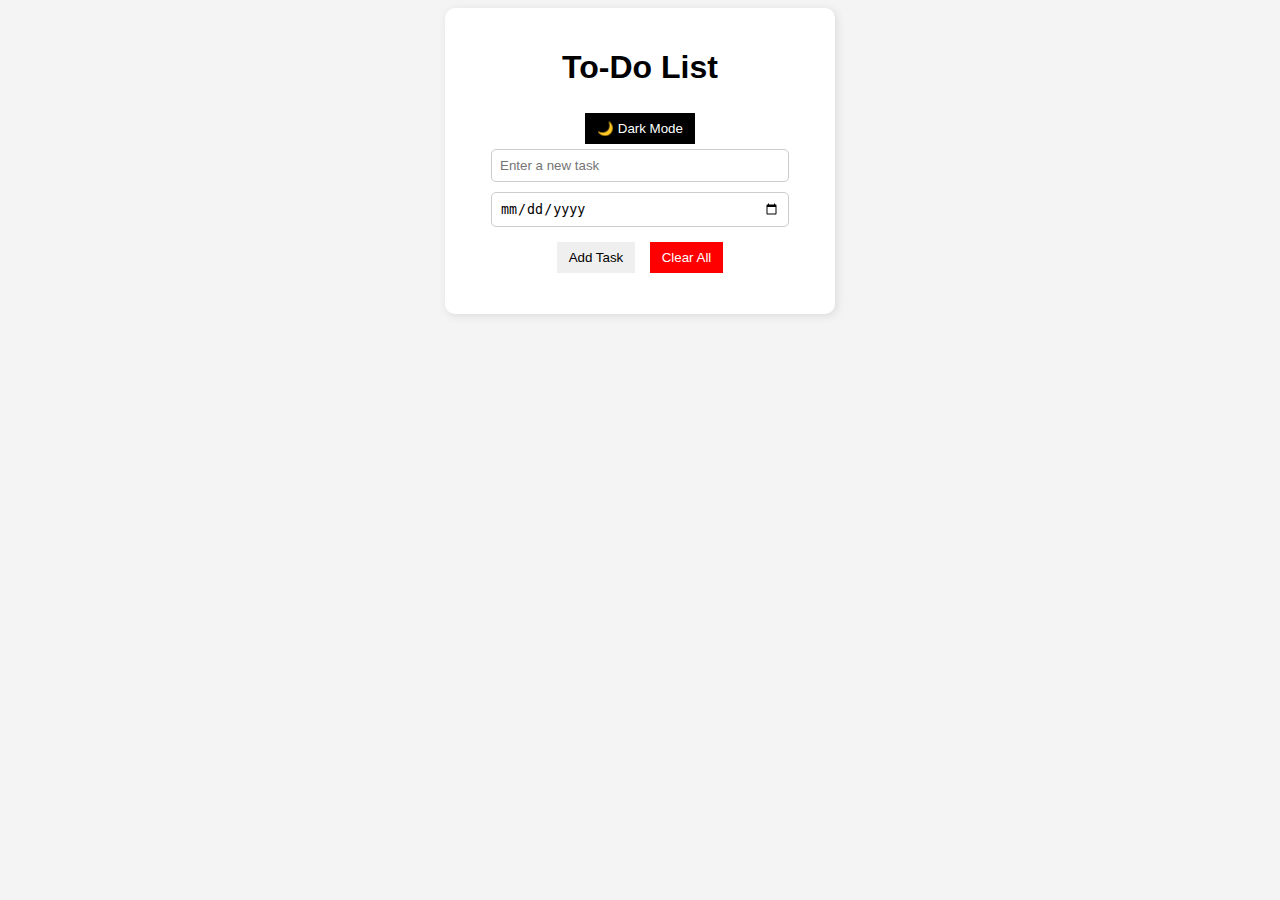
<file: JS-Practice/To-do-List - Upgrade -2/index.html>
<!DOCTYPE html>
<html lang="en">
<head>
    <meta charset="UTF-8">
    <meta name="viewport" content="width=device-width, initial-scale=1.0">
    <title>To-Do List</title>
    <link rel="stylesheet" href="styles.css">
</head>
<body>
    <div class="container">
        <h1>To-Do List</h1>
        <button id="toggleTheme" onclick="toggleDarkMode()">🌙 Dark Mode</button>
        <input type="text" id="taskInput" placeholder="Enter a new task">
        <input type="date" id="taskDate">
        <button onclick="addTask()">Add Task</button>
        <button id="clearAll" onclick="clearTasks()">Clear All</button>
        <ul id="taskList"></ul>
    </div>
    <script src="script.js"></script>
</body>
</html>
</file>
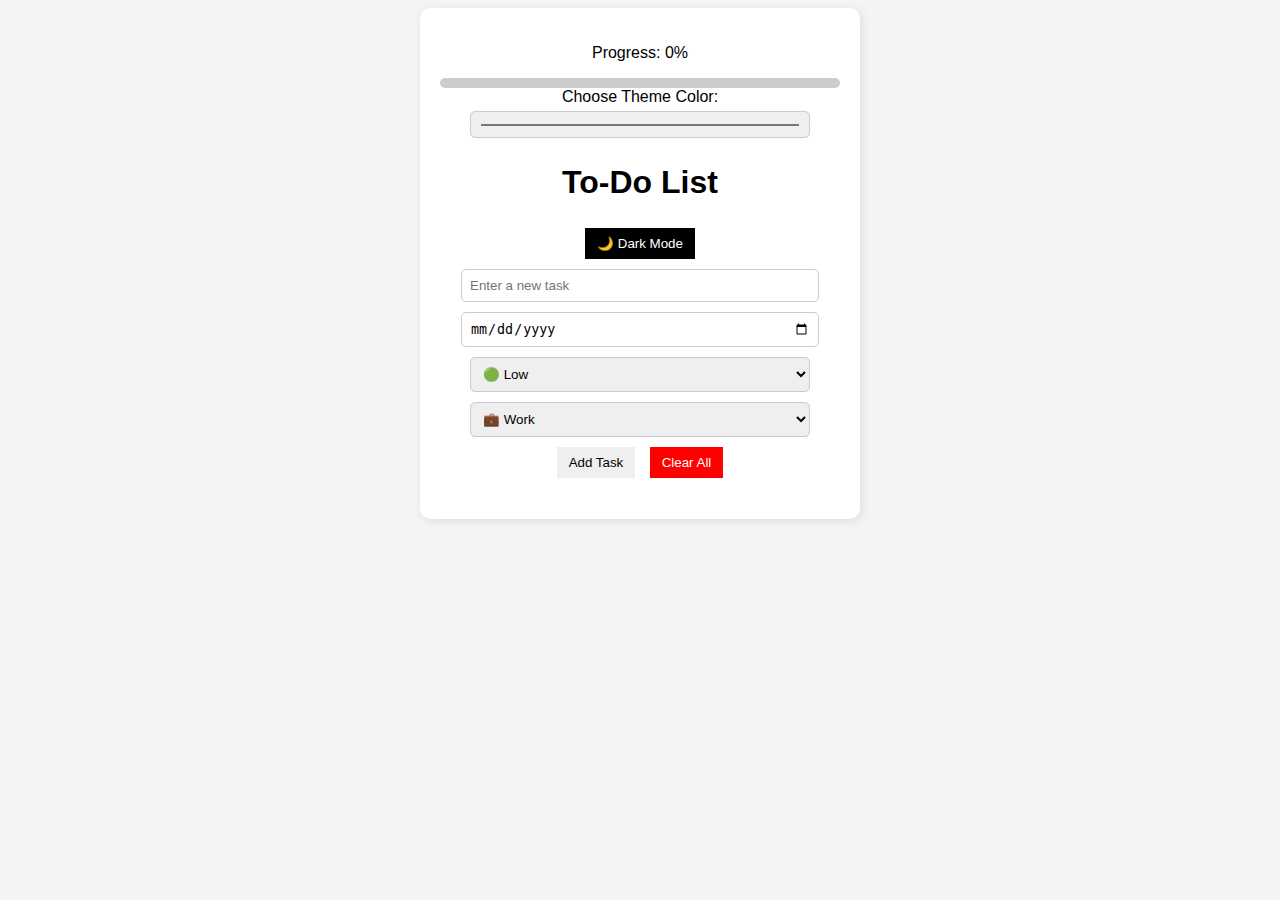
<file: JS-Practice/To-do-List - Upgrade -3/index.html>
<!DOCTYPE html>
<html lang="en">
<head>
    <meta charset="UTF-8">
    <meta name="viewport" content="width=device-width, initial-scale=1.0">
    <title>To-Do List</title>
    <link rel="stylesheet" href="styles.css">
</head>
<body>
    <div class="container">
        <div id="progressContainer">
            <p>Progress: <span id="progressText">0%</span></p>
            <div id="progressBar"><div id="progressFill"></div></div>
        </div>
        
        <label for="themeColor">Choose Theme Color:</label>
<input type="color" id="themeColor" onchange="changeThemeColor()">

        <h1>To-Do List</h1>
        <button id="toggleTheme" onclick="toggleDarkMode()">🌙 Dark Mode</button>
        
        <input type="text" id="taskInput" placeholder="Enter a new task">
        <input type="date" id="taskDate">

        <select id="taskPriority">
            <option value="low">🟢 Low</option>
            <option value="medium">🟡 Medium</option>
            <option value="high">🔴 High</option>
        </select>

        <select id="taskCategory">
            <option value="work">💼 Work</option>
            <option value="personal">🏠 Personal</option>
            <option value="shopping">🛒 Shopping</option>
        </select>

        <button onclick="addTask()">Add Task</button>
        <button id="clearAll" onclick="clearTasks()">Clear All</button>
        
        <ul id="taskList"></ul>
    </div>
    <script src="script.js"></script>
</body>
</html>
</file>
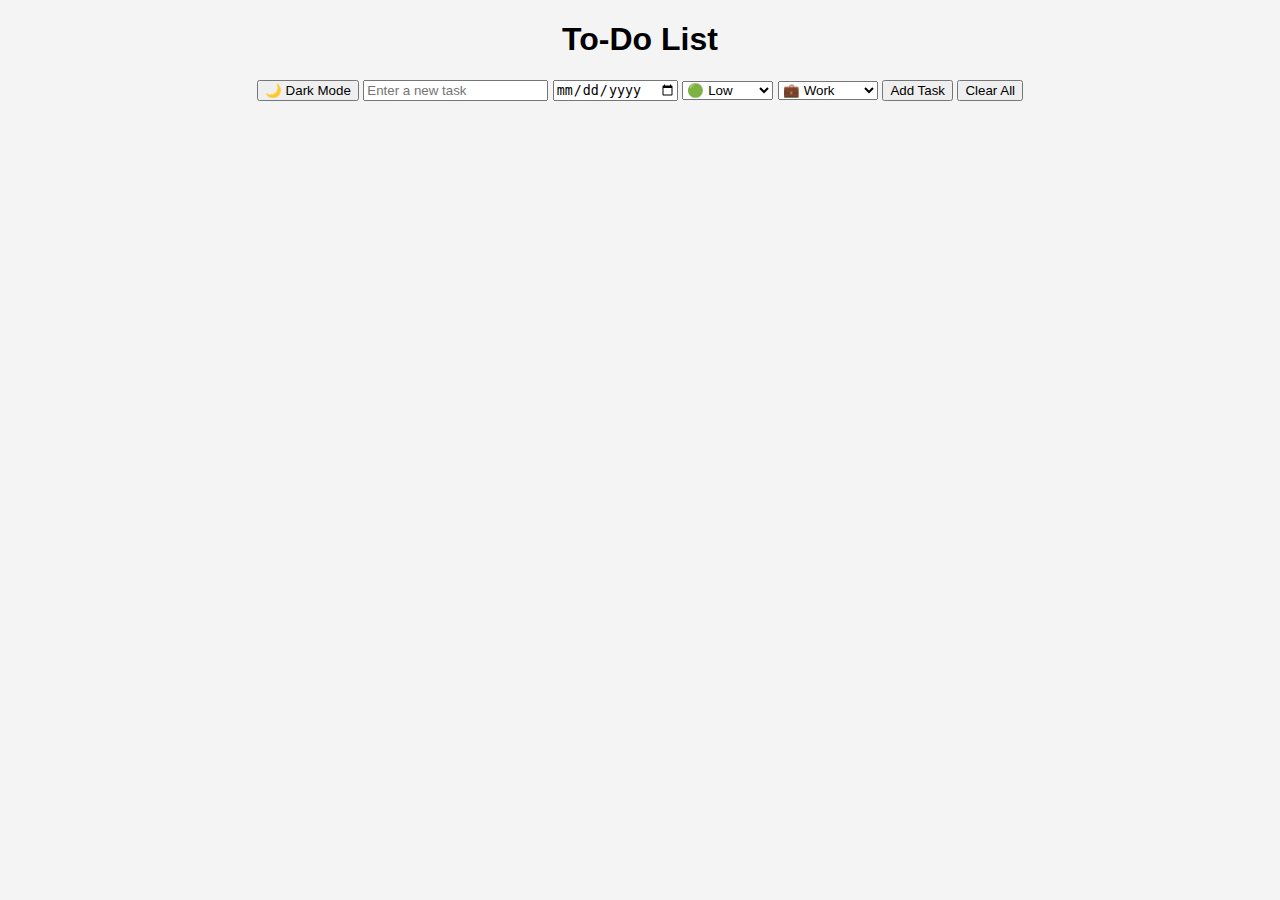
<file: JS-Practice/To-do-List - Upgrade -4/index.html>
<!DOCTYPE html>
<html lang="en">
<head>
    <meta charset="UTF-8">
    <meta name="viewport" content="width=device-width, initial-scale=1.0">
    <title>To-Do List</title>
    <link rel="stylesheet" href="styles.css">
</head>
<body>
    <div class="notification-container">
        <span id="notificationBadge">0</span>
    </div>

    <div class="container">
        <h1>To-Do List</h1>

        <!-- Dark Mode Toggle -->
        <button id="toggleTheme" onclick="toggleDarkMode()">🌙 Dark Mode</button>

        <!-- Task Input -->
        <input type="text" id="taskInput" placeholder="Enter a new task">
        <input type="date" id="taskDate">

        <!-- Task Priority -->
        <select id="taskPriority">
            <option value="low">🟢 Low</option>
            <option value="medium">🟡 Medium</option>
            <option value="high">🔴 High</option>
        </select>

        <!-- Task Category -->
        <select id="taskCategory">
            <option value="work">💼 Work</option>
            <option value="personal">🏠 Personal</option>
            <option value="shopping">🛒 Shopping</option>
        </select>

        <!-- Add & Clear Buttons -->
        <button onclick="addTask()">Add Task</button>
        <button id="clearAll" onclick="clearTasks()">Clear All</button>

        <!-- Task List -->
        <ul id="taskList"></ul>
    </div>

    <script src="script.js"></script>
</body>
</html>
</file>
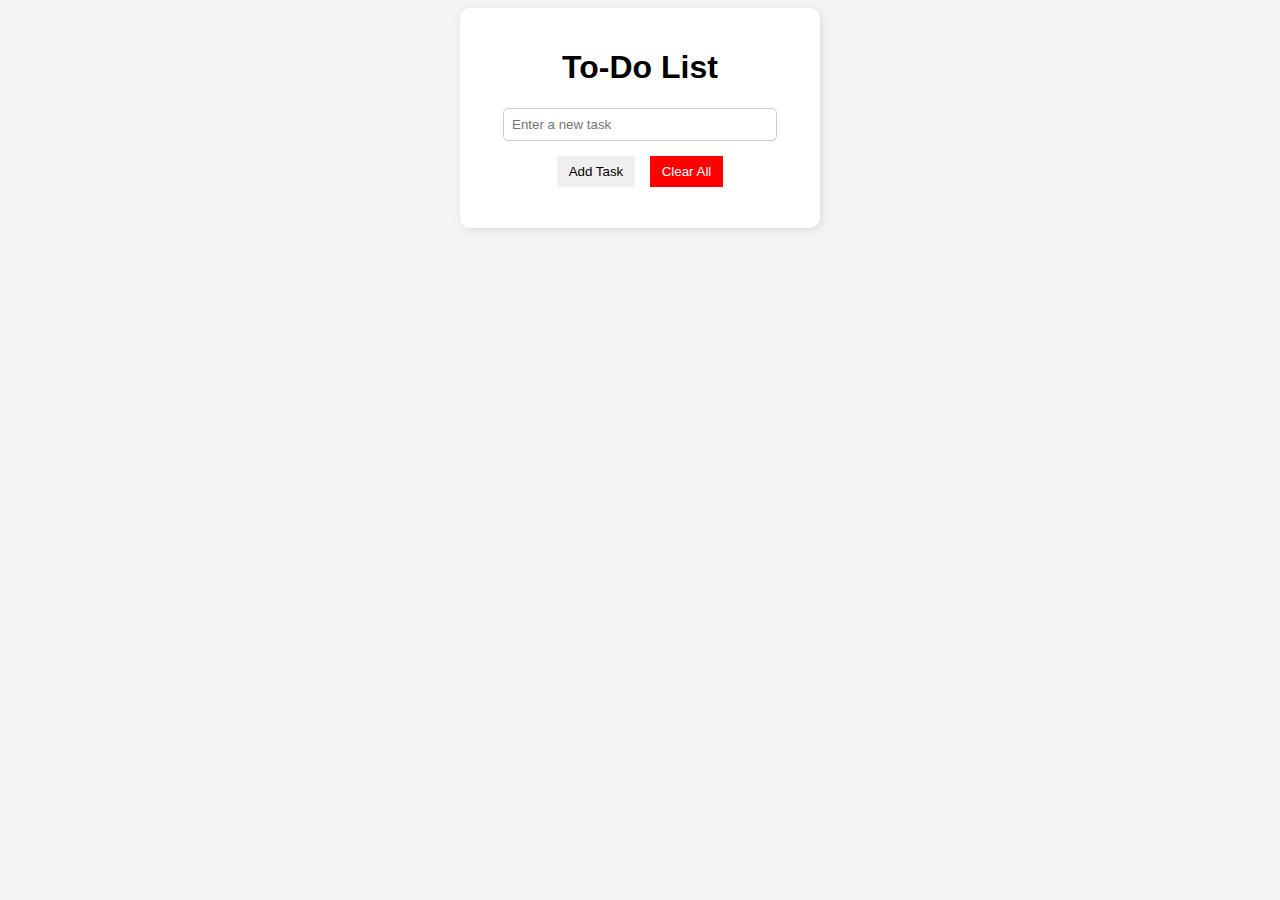
<file: JS-Practice/To-do-List - Upgrade/index.html>
<!DOCTYPE html>
<html lang="en">
<head>
    <meta charset="UTF-8">
    <meta name="viewport" content="width=device-width, initial-scale=1.0">
    <title>To-Do List</title>
    <link rel="stylesheet" href="styles.css">
</head>
<body>
    <div class="container">
        <h1>To-Do List</h1>
        <input type="text" id="taskInput" placeholder="Enter a new task">
        <button onclick="addTask()">Add Task</button>
        <button id="clearAll" onclick="clearTasks()">Clear All</button>
        <ul id="taskList"></ul>
    </div>
    <script src="script.js"></script>
</body>
</html>
</file>
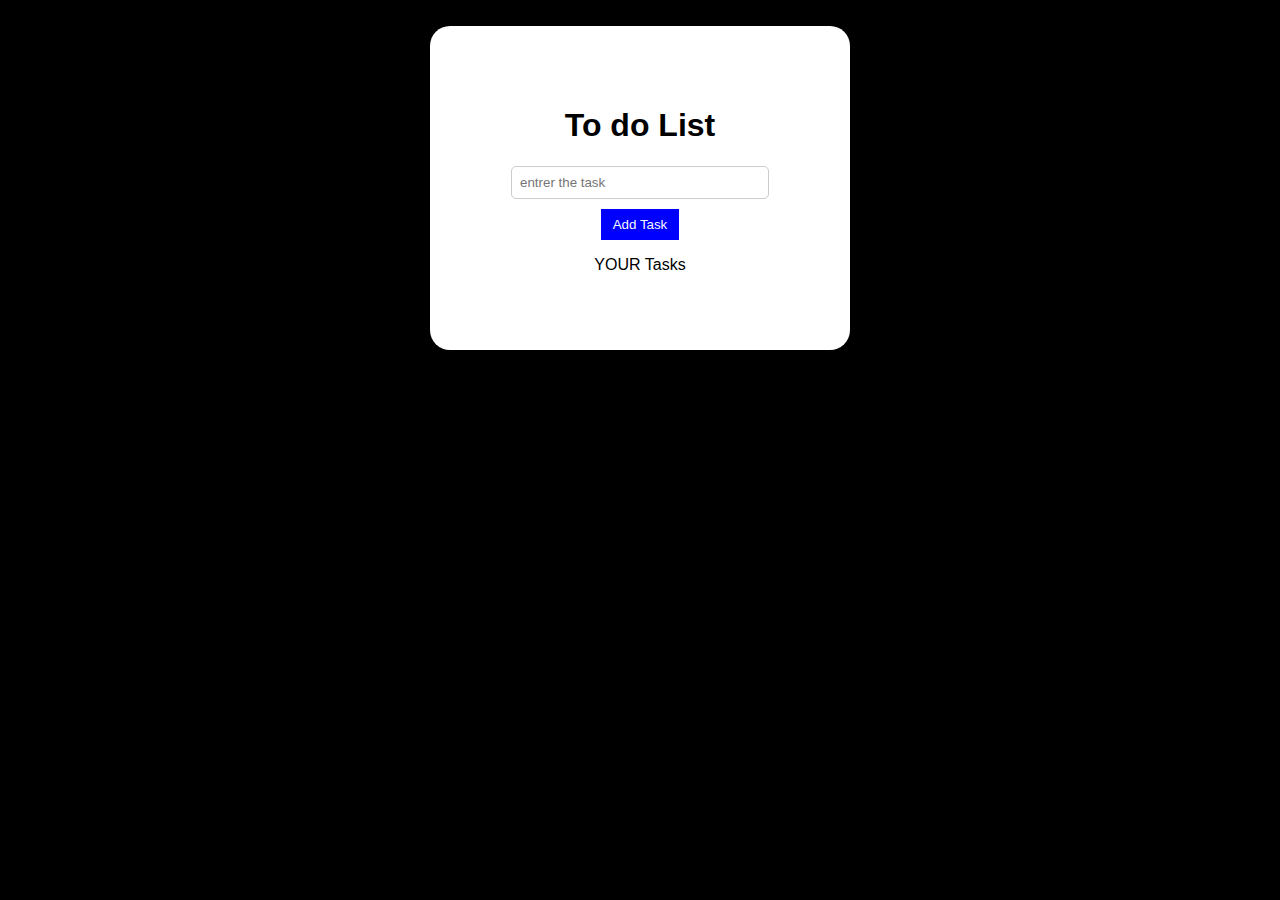
<file: JS-Practice/To-do-List/index.html>
<!-- and <!DOCTYPE html>
<html lang="en">
<head>
    <meta charset="UTF-8">
    <meta name="viewport" content="width=device-width, initial-scale=1.0">
    <title>To-Do List</title>
    <link rel="stylesheet" href="styles.css">
    <body>
</head>
    <div class="container">
        <h1>To-Do List</h1>
        <input type="text" id="taskInput" placeholder="Enter a new task">
        <button onclick="addTask()">Add Task</button>
        <ul id="taskList"></ul>
    </div>
    <script src="script.js"></script>
</body>
</html> --> 

<!DOCTYPE html>

<html lang="en">
    <header>
        this is my writing 
    </header>
    <head>
        <meta charset="UTF-8">
    <meta name="viewport" content="width=device-width, initial-scale=1.0">
    <title>To-Do List</title>
    <link rel="stylesheet" href="styless.css">

    </head>
   <body>
    
    <div class="container">
    
        <h1>To do List</h1>
        <input type="text" id ="testTask"  placeholder="entrer the task">
        <button onclick="AddTask()"> Add Task </button>

        <ul id="taskList">YOUR Tasks </ul>
    </div>


    <script src="scriptt.js"></script>
   </body>



</html>
</file>
<file: JS-Practice/To-do-List - Upgrade -2/styles.css>
body {
    font-family: Arial, sans-serif;
    text-align: center;
    background-color: #f4f4f4;
    transition: background 0.5s, color 0.5s;
}

.container {
    width: 90%;
    max-width: 350px;
    margin: auto;
    background: white;
    padding: 20px;
    border-radius: 10px;
    box-shadow: 2px 2px 10px rgba(0, 0, 0, 0.1);
}

input {
    width: 80%;
    padding: 8px;
    margin-bottom: 10px;
    border: 1px solid #ccc;
    border-radius: 5px;
}

button {
    padding: 8px 12px;
    margin: 5px;
    border: none;
    cursor: pointer;
    transition: 0.3s;
}

button:hover {
    opacity: 0.8;
}

#clearAll {
    background-color: red;
    color: white;
}

#toggleTheme {
    background-color: black;
    color: white;
}

ul {
    list-style: none;
    padding: 0;
}

li {
    background: lightgray;
    padding: 8px;
    margin-top: 5px;
    display: flex;
    justify-content: space-between;
    align-items: center;
    border-radius: 5px;
    transition: 0.3s;
}

li:hover {
    background: #ddd;
}

.completed {
    text-decoration: line-through;
    color: gray;
}

/* Dark Mode */
.dark-mode {
    background-color: #222;
    color: white;
}

.dark-mode .container {
    background: #333;
    color: white;
}

.dark-mode button {
    background-color: #555;
    color: white;
}
</file>
<file: JS-Practice/To-do-List - Upgrade -3/styles.css>
/* General Styles */
body {
    font-family: Arial, sans-serif;
    text-align: center;
    background-color: #f4f4f4;
    transition: background 0.5s, color 0.5s;
}

.container {
    width: 90%;
    max-width: 400px;
    margin: auto;
    background: white;
    padding: 20px;
    border-radius: 10px;
    box-shadow: 2px 2px 10px rgba(0, 0, 0, 0.1);
}

/* Input Fields */
input, select {
    width: 85%;
    padding: 8px;
    margin: 5px 0;
    border: 1px solid #ccc;
    border-radius: 5px;
}

/* Buttons */
button {
    padding: 8px 12px;
    margin: 5px;
    border: none;
    cursor: pointer;
    transition: 0.3s;
    
}

button:hover {
    opacity: 0.8;
}

#clearAll {
    background-color: red;
    color: white;
}

#toggleTheme {
    background-color: black;
    color: white;
}

/* Task List */
ul {
    list-style: none;
    padding: 0;
}

li {
    display: flex;
    justify-content: space-between;
    align-items: center;
    background: lightgray;
    padding: 10px;
    margin-top: 5px;
    border-radius: 5px;
    transition: 0.3s;
}

li:hover {
    background: #ddd;
}

/* Completed Task */
.completed {
    text-decoration: line-through;
    color: gray;
}

/* Priority Colors */
.low {
    background-color: lightgreen;
}

.medium {
    background-color: yellow;
}

.high {
    background-color: tomato;
}

/* Drag & Drop */
.draggable {
    cursor: grab;
}

.dragging {
    opacity: 0.5;
    border: 2px dashed black;
}

/* Dark Mode */
.dark-mode {
    background-color: #222;
    color: white;
}

.dark-mode .container {
    background: #333;
    color: white;
}

.dark-mode button {
    background-color: #555;
    color: white;
}


#progressContainer {
    margin-top: 10px;
}

#progressBar {
    width: 100%;
    height: 10px;
    background-color: #ccc;
    border-radius: 5px;
    overflow: hidden;
}

#progressFill {
    height: 100%;
    width: 0%;
    background-color: green;
    transition: width 0.5s;
}
</file>
<file: JS-Practice/To-do-List - Upgrade -4/styles.css>
/* General Styles */
body {
    font-family: Arial, sans-serif;
    text-align: center;
    background-color: #f4f4f4;
    transition: background 0.5s, color 0.5s;
}

/* Notification Badge */
.notification-container {
    position: fixed;
    top: 10px;
    right: 20px;
    background-color: red;
    color: white;
    padding: 10px;
    border-radius: 50%;
    width: 30px;
    height: 30px;
    text-align: center;
    font-weight: bold;
    display: none;
}

/* Dark Mode */
.dark-mode {
    background-color: #222;
    color: white;
}

.dark-mode .container {
    background: #333;
    color: white;
}

/* Task List */
ul {
    list-style: none;
    padding: 0;
}

li {
    display: flex;
    justify-content: space-between;
    align-items: center;
    background: lightgray;
    padding: 10px;
    margin-top: 5px;
    border-radius: 5px;
    transition: 0.3s;
}

li:hover {
    background: #ddd;
}

/* Task Progress */
.progress-container {
    width: 100px;
    background-color: #ccc;
    border-radius: 5px;
    overflow: hidden;
    margin: 5px;
}

.progress-bar {
    height: 10px;
    background-color: green;
    width: 0%;
    transition: width 0.5s;
}
</file>
<file: JS-Practice/To-do-List - Upgrade/styles.css>
body {
    font-family: Arial, sans-serif;
    text-align: center;
    background-color: #f4f4f4;
}

.container {
    width: 320px;
    margin: auto;
    background: white;
    padding: 20px;
    border-radius: 10px;
    box-shadow: 2px 2px 10px rgba(0, 0, 0, 0.1);
}

input {
    width: 80%;
    padding: 8px;
    margin-bottom: 10px;
    border: 1px solid #ccc;
    border-radius: 5px;
}

button {
    padding: 8px 12px;
    margin: 5px;
    border: none;
    cursor: pointer;
    transition: 0.3s;
}

button:hover {
    opacity: 0.8;
}

#clearAll {
    background-color: red;
    color: white;
}

ul {
    list-style: none;
    padding: 0;
}

li {
    background: lightgray;
    padding: 8px;
    margin-top: 5px;
    display: flex;
    justify-content: space-between;
    align-items: center;
    border-radius: 5px;
    transition: 0.3s;
}

li:hover {
    background: #ddd;
}

.completed {
    text-decoration: line-through;
    color: gray;
}

.edit-btn {
    background-color: orange;
    color: white;
    padding: 5px;
}
</file>
<file: JS-Practice/To-do-List/styles.css>
body {
    font-family: Arial, sans-serif;
    text-align: center;
    background-color: #f4f4f4;
}

.container {
    width: 300px;
    margin: auto;
    background: white;
    padding: 20px;
    border-radius: 10px;
    box-shadow: 2px 2px 10px rgba(0, 0, 0, 0.1);
}

input {
    width: 80%;
    padding: 8px;
    margin-bottom: 10px;
    border: 1px solid #ccc;
    border-radius: 5px;
}

button {
    padding: 8px 12px;
    background-color: blue;
    color: rgb(248, 248, 248);
    border: none;
    cursor: pointer;
}

ul {
    list-style: none;
    padding: 0;
}

li {
    background: lightgray;
    padding: 8px;
    margin-top: 5px;
    display: flex;
    justify-content: space-between;
    border-radius: 5px;
}

.completed {
    text-decoration: line-through;
    color: rgb(9, 255, 1);
}
</file>
<file: JS-Practice/To-do-List/styless.css>
body {
    font-family: Arial, sans-serif;
    text-align: center;
    background-color: #000000;
}

.container{
    width: 300px;
    margin: auto;
    background: white;
    padding: 60px;
    border-radius: 20px;
    box-shadow: 2px 2px 10px rgba(1, 0, 0, 0.1);
}

input {
    width: 80%;
    padding: 8px;
    margin-bottom: 10px;
    border: 1px solid #ccc;
    border-radius: 5px;
} 




button {
    padding: 8px 12px;
    background-color: blue;
    color: rgb(248, 248, 248);
    border: none;
    cursor: pointer;
}

ul {
    list-style: none;
    padding: 0;
}

li {
    background: lightgray;
    padding: 8px;
    margin-top: 5px;
    display: flex;
    justify-content: space-between;
    border-radius: 5px;
}

.completed {
    text-decoration: line-through;
    color: rgb(9, 255, 1);
}
</file>
